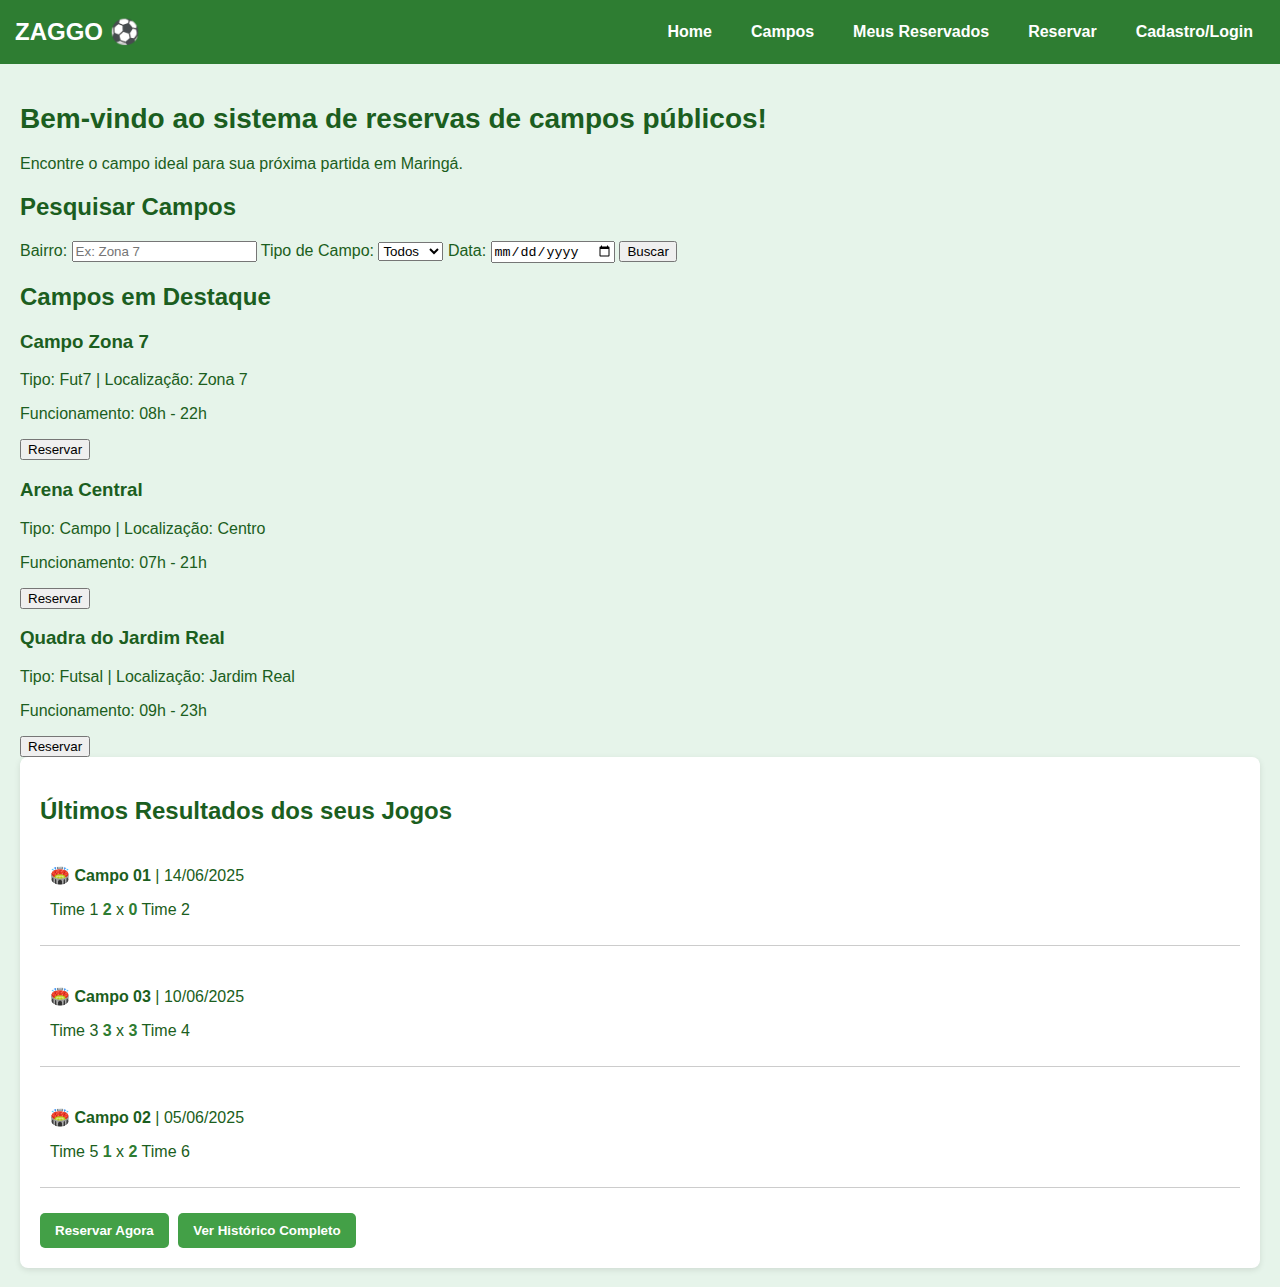
<file: frontend/TelaInicial/index.html>
<!DOCTYPE html>
<html lang="pt-br">
<head>
  <meta charset="UTF-8">
  <meta name="viewport" content="width=device-width, initial-scale=1.0">
  <title>ZAGGO - Home</title>
  <link rel="stylesheet" href="style.css">
</head>
<body class="home">
  <header>
    <div class="logo">ZAGGO <span class="bola">⚽</span></div>
    <nav>
  <a href="index.html">Home</a>
  <a href="../TelasDeReserva/TelaListadeCampos/listadecampos.html">Campos</a>
  <a href="../TelasDeReserva/TelaMinhas/minhasreservas.html">Meus Reservados</a>
  <a href="../TelasDeReserva/TelaReservaIndividual/reserva-individual.html">Reservar</a>
  <a href="../TelaCadastro/login-cadastro.html">Cadastro/Login</a>
</nav>

  </header>

  <main>
    <section class="boas-vindas">
      <h1>Bem-vindo ao sistema de reservas de campos públicos!</h1>
      <p>Encontre o campo ideal para sua próxima partida em Maringá.</p>
    </section>

    <section class="filtros">
      <h2>Pesquisar Campos</h2>
      <form>
        <label for="bairro">Bairro:</label>
        <input type="text" id="bairro" name="bairro" placeholder="Ex: Zona 7">

        <label for="tipo">Tipo de Campo:</label>
        <select id="tipo" name="tipo">
          <option value="">Todos</option>
          <option value="fut7">Fut7</option>
          <option value="campo">Campo</option>
          <option value="futsal">Futsal</option>
        </select>

        <label for="data">Data:</label>
        <input type="date" id="data" name="data">

        <button type="submit">Buscar</button>
      </form>
    </section>

    <section class="campos-destaque">
      <h2>Campos em Destaque</h2>
      <div class="campo">
        <h3>Campo Zona 7</h3>
        <p>Tipo: Fut7 | Localização: Zona 7</p>
        <p>Funcionamento: 08h - 22h</p>
        <button onclick="irPara('reserva.html')">Reservar</button>
      </div>
      <div class="campo">
        <h3>Arena Central</h3>
        <p>Tipo: Campo | Localização: Centro</p>
        <p>Funcionamento: 07h - 21h</p>
        <button onclick="irPara('reserva.html')">Reservar</button>
      </div>
      <div class="campo">
        <h3>Quadra do Jardim Real</h3>
        <p>Tipo: Futsal | Localização: Jardim Real</p>
        <p>Funcionamento: 09h - 23h</p>
        <button onclick="irPara('reserva.html')">Reservar</button>
      </div>
    </section>

    <section class="resultados">
      <h2>Últimos Resultados dos seus Jogos</h2>
      <div class="jogo">
        <p><strong>🏟️ Campo 01</strong> | 14/06/2025</p>
        <p>Time 1 <span class="placar">2</span> x <span class="placar">0</span> Time 2</p>
      </div>
      <div class="jogo">
        <p><strong>🏟️ Campo 03</strong> | 10/06/2025</p>
        <p>Time 3 <span class="placar">3</span> x <span class="placar">3</span> Time 4</p>
      </div>
      <div class="jogo">
        <p><strong>🏟️ Campo 02</strong> | 05/06/2025</p>
        <p>Time 5 <span class="placar">1</span> x <span class="placar">2</span> Time 6</p>
      </div>

      <div class="botoes">
        <button onclick="irPara('reserva.html')">Reservar Agora</button>
        <button onclick="irPara('historico.html')">Ver Histórico Completo</button>
      </div>
    </section>
  </main>

  <script>
    function irPara(pagina) {
      window.location.href = pagina;
    }
  </script>
</body>
</html>
</file>
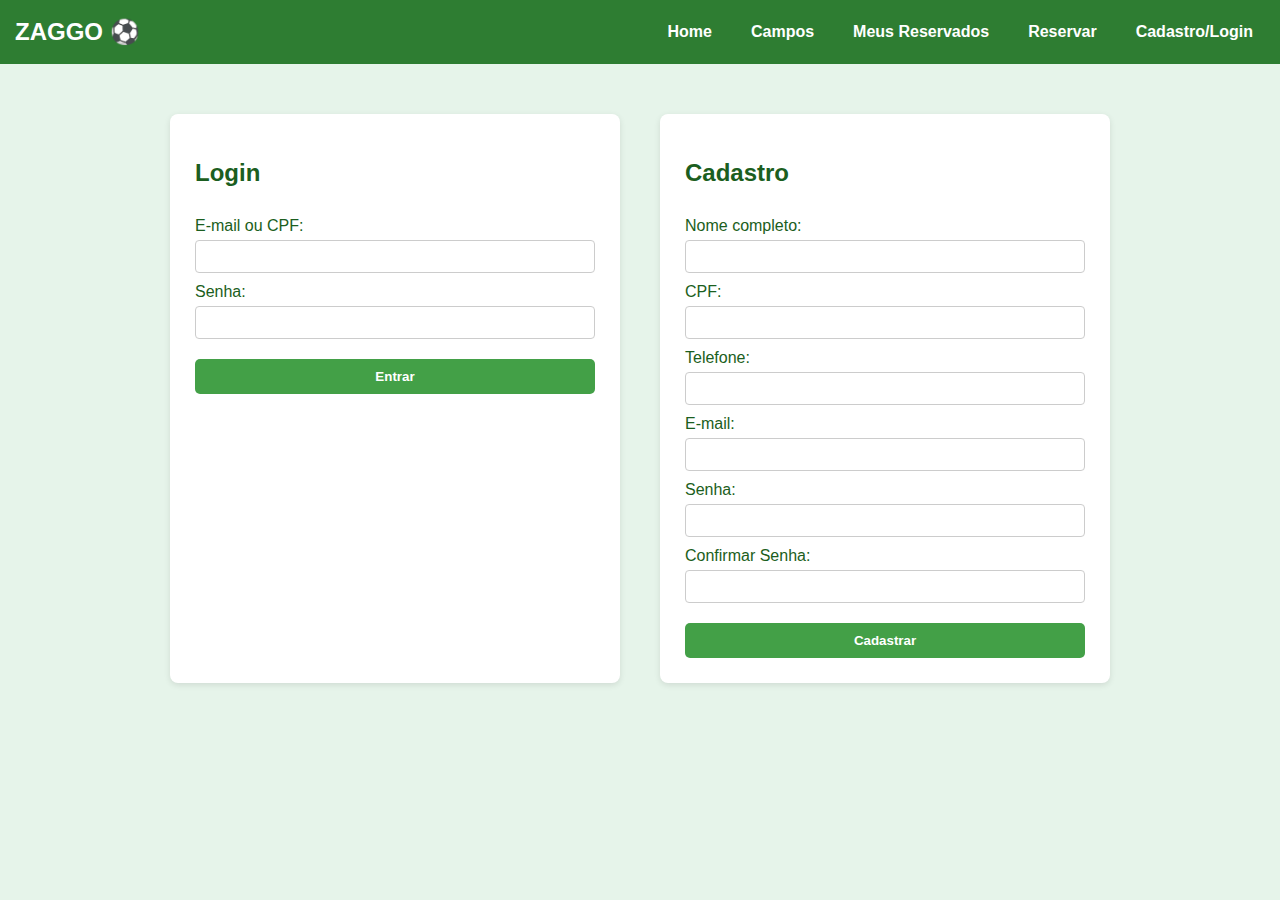
<file: frontend/TelaCadastro/login-cadastro.html>
<!DOCTYPE html>
<html lang="pt-br">
<head>
  <meta charset="UTF-8">
  <meta name="viewport" content="width=device-width, initial-scale=1.0">
  <title>ZAGGO - Login e Cadastro</title>
  <link rel="stylesheet" href="style.css">
</head>
<body class="login-cadastro">
  <header>
    <div class="logo">ZAGGO <span class="bola">⚽</span></div>
    <nav>
      <a href="../TelaInicial/index.html">Home</a>
      <a href="../TelasDeReserva/TelaListadeCampos/listadecampos.html">Campos</a>
      <a href="../TelasDeReserva/TelaMinhas/minhasreservas.html">Meus Reservados</a>
      <a href="../TelasDeReserva/TelaReservaIndividual/reserva-individual.html">Reservar</a>
      <a href="login-cadastro.html">Cadastro/Login</a>
    </nav>


  </header>

  <main>
    <section class="login-section">
      <h2>Login</h2>
      <form onsubmit="return loginUsuario(event)">
        <label for="login-email">E-mail ou CPF:</label>
        <input type="text" id="login-email" required>

        <label for="login-senha">Senha:</label>
        <input type="password" id="login-senha" required>

        <button type="submit">Entrar</button>
      </form>
    </section>

    <section class="cadastro-section">
      <h2>Cadastro</h2>
      <form onsubmit="return cadastrarUsuario(event)">
        <label for="nome">Nome completo:</label>
        <input type="text" id="nome" required>

        <label for="cpf">CPF:</label>
        <input type="text" id="cpf" required>

        <label for="telefone">Telefone:</label>
        <input type="text" id="telefone" required>

        <label for="email">E-mail:</label>
        <input type="email" id="email" required>

        <label for="senha">Senha:</label>
        <input type="password" id="senha" required>

        <label for="confirmar">Confirmar Senha:</label>
        <input type="password" id="confirmar" required>

        <button type="submit">Cadastrar</button>
      </form>
    </section>
  </main>

  <script>
    function loginUsuario(event) {
      event.preventDefault();
      alert("Login realizado com sucesso! (simulado)");
      // Redirecionar ou autenticar...
    }

    function cadastrarUsuario(event) {
      event.preventDefault();
      const senha = document.getElementById("senha").value;
      const confirmar = document.getElementById("confirmar").value;

      if (senha !== confirmar) {
        alert("As senhas não coincidem!");
        return false;
      }

      alert("Cadastro realizado com sucesso! (simulado)");
      // Salvar dados ou enviar para a API...
    }
  </script>
</body>
</html>
</file>
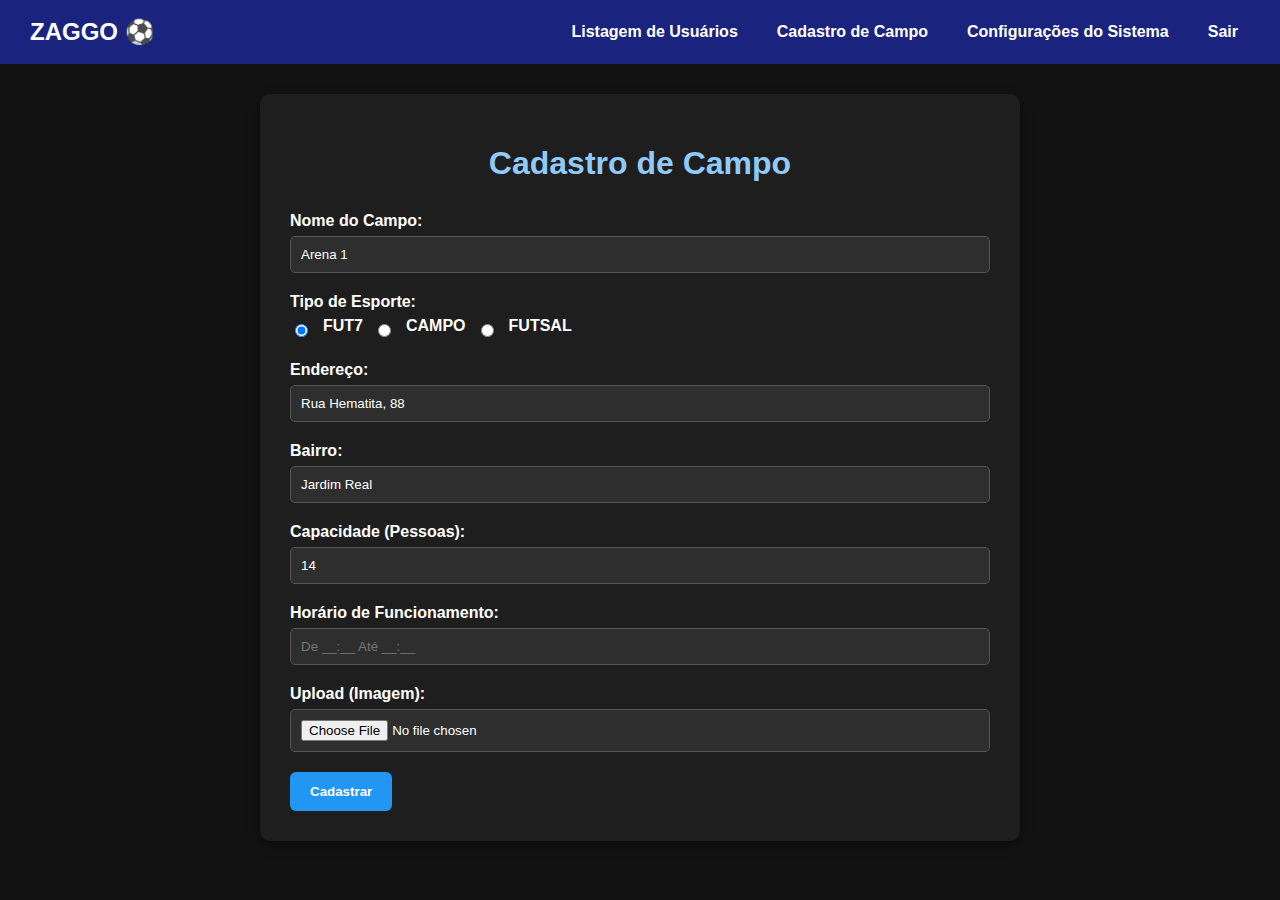
<file: frontend/ADM/CadastroDeCampo/CadastroDeCampo.html>
<!DOCTYPE html>
<html lang="pt-br">
<head>
  <meta charset="UTF-8">
  <meta name="viewport" content="width=device-width, initial-scale=1.0">
  <title>ZAGGO - Cadastro de Campo (ADM)</title>
  <link rel="stylesheet" href="style.css">
</head>
<body class="cadastro-campo">
  <header>
    <div class="logo">ZAGGO ⚽</div>
    <nav>
      <a href="../ListagemUsuarios/ListagemUsuarios.html">Listagem de Usuários</a>
      <a href="CadastroDeCampo.html">Cadastro de Campo</a>
      <a href="../ConfiguracaoSistema/ConfiguracaoSistema.html">Configurações do Sistema</a>
      <a href="../../TelaInicial/index.html">Sair</a>
    </nav>
  </header>

  <main>
    <section class="cadastro-container">
      <h1>Cadastro de Campo</h1>
      <form>
        <div class="form-linha">
          <label for="nome">Nome do Campo:</label>
          <input type="text" id="nome" name="nome" value="Arena 1" required>
        </div>

        <div class="form-linha">
          <label for="tipo">Tipo de Esporte:</label>
          <div class="botoes-tipo">
            <input type="radio" id="fut7" name="tipo" value="fut7" checked>
            <label for="fut7">FUT7</label>
            <input type="radio" id="campo" name="tipo" value="campo">
            <label for="campo">CAMPO</label>
            <input type="radio" id="futsal" name="tipo" value="futsal">
            <label for="futsal">FUTSAL</label>
          </div>
        </div>

        <div class="form-linha">
          <label for="endereco">Endereço:</label>
          <input type="text" id="endereco" name="endereco" value="Rua Hematita, 88" required>
        </div>

        <div class="form-linha">
          <label for="bairro">Bairro:</label>
          <input type="text" id="bairro" name="bairro" value="Jardim Real" required>
        </div>

        <div class="form-linha">
          <label for="capacidade">Capacidade (Pessoas):</label>
          <input type="number" id="capacidade" name="capacidade" value="14" required>
        </div>

        <div class="form-linha">
          <label for="horario">Horário de Funcionamento:</label>
          <input type="text" id="horario" name="horario" placeholder="De __:__ Até __:__">
        </div>

        <div class="form-linha">
          <label for="imagem">Upload (Imagem):</label>
          <input type="file" id="imagem" name="imagem" accept="image/*">
        </div>

        <button type="submit">Cadastrar</button>
      </form>
    </section>
  </main>
</body>
</html>
</file>
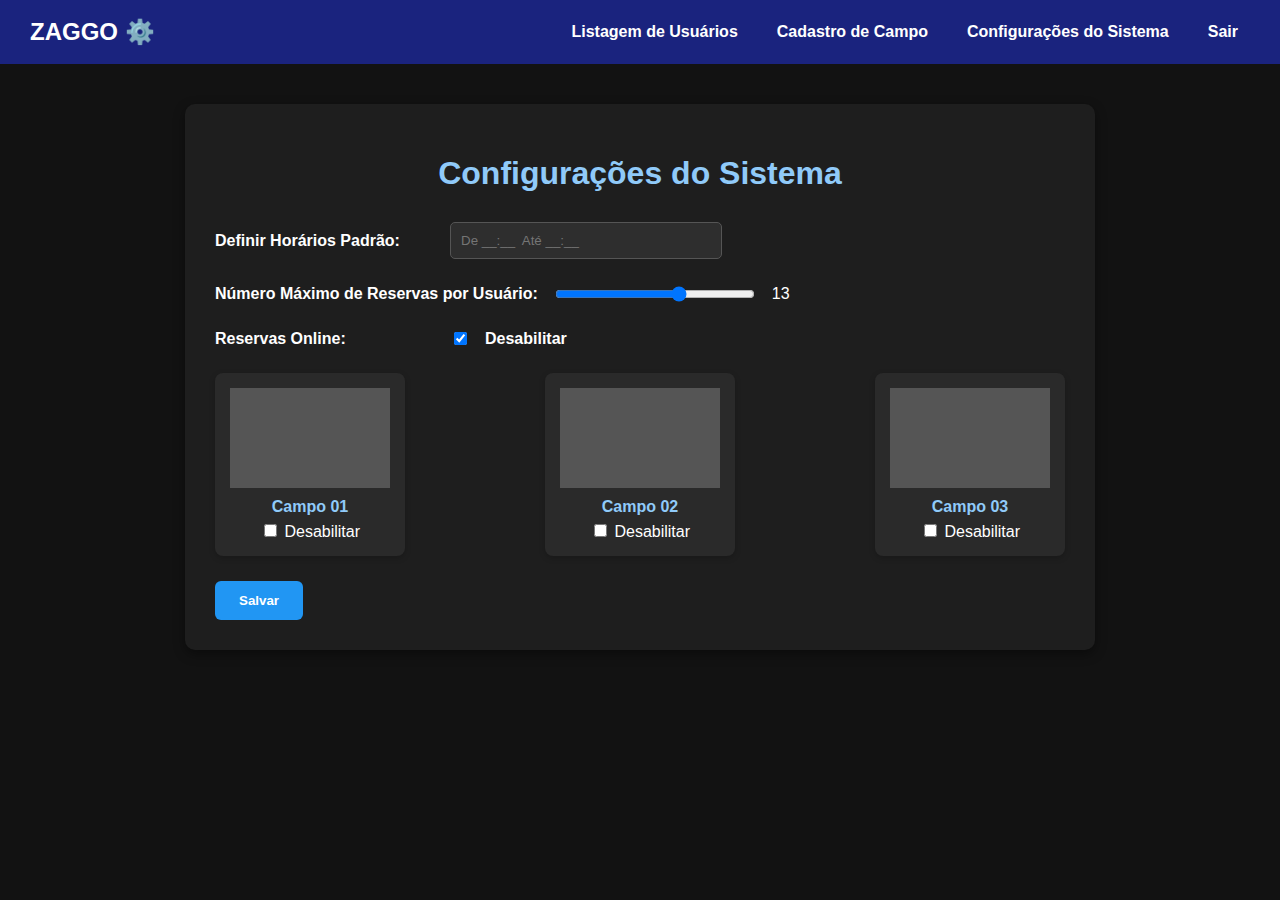
<file: frontend/ADM/ConfiguracaoSistema/ConfiguracaoSistema.html>
<!DOCTYPE html>
<html lang="pt-br">
<head>
  <meta charset="UTF-8">
  <meta name="viewport" content="width=device-width, initial-scale=1.0">
  <title>ZAGGO - Configurações do Sistema</title>
  <link rel="stylesheet" href="style.css">
</head>
<body class="configuracoes-sistema">
  <header>
    <div class="logo">ZAGGO ⚙️</div>
    <nav>
      <a href="../ListagemUsuarios/ListagemUsuarios.html">Listagem de Usuários</a>
      <a href="../CadastroDeCampo/CadastroDeCampo.html">Cadastro de Campo</a>
      <a href="ConfiguracaoSistema.html">Configurações do Sistema</a>
      <a href="../../TelaInicial/index.html">Sair</a>
    </nav>
  </header>

  <main>
    <section class="config-container">
      <h1>Configurações do Sistema</h1>

      <form>
        <div class="linha">
          <label>Definir Horários Padrão:</label>
          <input type="text" placeholder="De __:__  Até __:__">
        </div>

        <div class="linha">
          <label for="max-reservas">Número Máximo de Reservas por Usuário:</label>
          <input type="range" id="max-reservas" name="max-reservas" min="1" max="20" value="13">
          <span id="valor-range">13</span>
        </div>

        <div class="linha">
          <label>Reservas Online:</label>
          <input type="checkbox" checked>
          <label>Desabilitar</label>
        </div>

        <div class="campos-lista">
          <div class="campo-box">
            <div class="imagem"></div>
            <p>Campo 01</p>
            <input type="checkbox">
            <label>Desabilitar</label>
          </div>

          <div class="campo-box">
            <div class="imagem"></div>
            <p>Campo 02</p>
            <input type="checkbox">
            <label>Desabilitar</label>
          </div>

          <div class="campo-box">
            <div class="imagem"></div>
            <p>Campo 03</p>
            <input type="checkbox">
            <label>Desabilitar</label>
          </div>
        </div>

        <button type="submit">Salvar</button>
      </form>
    </section>
  </main>

  <script>
    const range = document.getElementById("max-reservas");
    const valor = document.getElementById("valor-range");
    range.addEventListener("input", () => {
      valor.textContent = range.value;
    });
  </script>
</body>
</html>
</file>
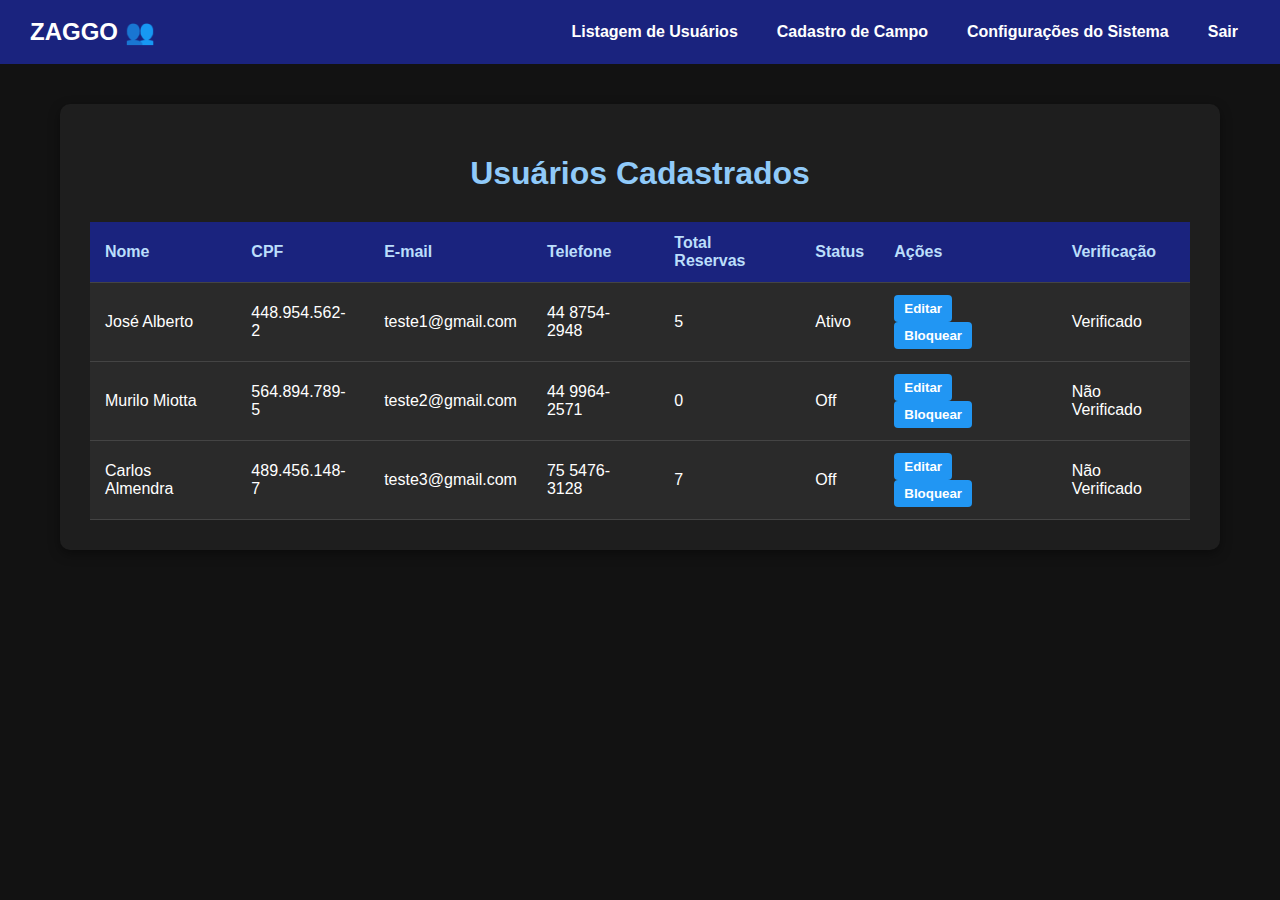
<file: frontend/ADM/ListagemUsuarios/ListagemUsuarios.html>
<!DOCTYPE html>
<html lang="pt-br">
<head>
  <meta charset="UTF-8">
  <meta name="viewport" content="width=device-width, initial-scale=1.0">
  <title>ZAGGO - Listagem de Usuários</title>
  <link rel="stylesheet" href="style.css">
</head>
<body class="listagem-usuarios">
  <header>
    <div class="logo">ZAGGO 👥</div>
    <nav>
      <a href="ListagemUsuarios.html">Listagem de Usuários</a>
      <a href="../CadastroDeCampo/CadastroDeCampo.html">Cadastro de Campo</a>
      <a href="../ConfiguracaoSistema/ConfiguracaoSistema.html">Configurações do Sistema</a>
      <a href="../../TelaInicial/index.html">Sair</a>
    </nav>
  </header>

  <main>
    <section class="usuarios-container">
      <h1>Usuários Cadastrados</h1>
      <table>
        <thead>
          <tr>
            <th>Nome</th>
            <th>CPF</th>
            <th>E-mail</th>
            <th>Telefone</th>
            <th>Total Reservas</th>
            <th>Status</th>
            <th>Ações</th>
            <th>Verificação</th>
          </tr>
        </thead>
        <tbody>
          <tr>
            <td>José Alberto</td>
            <td>448.954.562-2</td>
            <td>teste1@gmail.com</td>
            <td>44 8754-2948</td>
            <td>5</td>
            <td>Ativo</td>
            <td><button>Editar</button> <button>Bloquear</button></td>
            <td>Verificado</td>
          </tr>
          <tr>
            <td>Murilo Miotta</td>
            <td>564.894.789-5</td>
            <td>teste2@gmail.com</td>
            <td>44 9964-2571</td>
            <td>0</td>
            <td>Off</td>
            <td><button>Editar</button> <button>Bloquear</button></td>
            <td>Não Verificado</td>
          </tr>
          <tr>
            <td>Carlos Almendra</td>
            <td>489.456.148-7</td>
            <td>teste3@gmail.com</td>
            <td>75 5476-3128</td>
            <td>7</td>
            <td>Off</td>
            <td><button>Editar</button> <button>Bloquear</button></td>
            <td>Não Verificado</td>
          </tr>
        </tbody>
      </table>
    </section>
  </main>
</body>
</html>
</file>
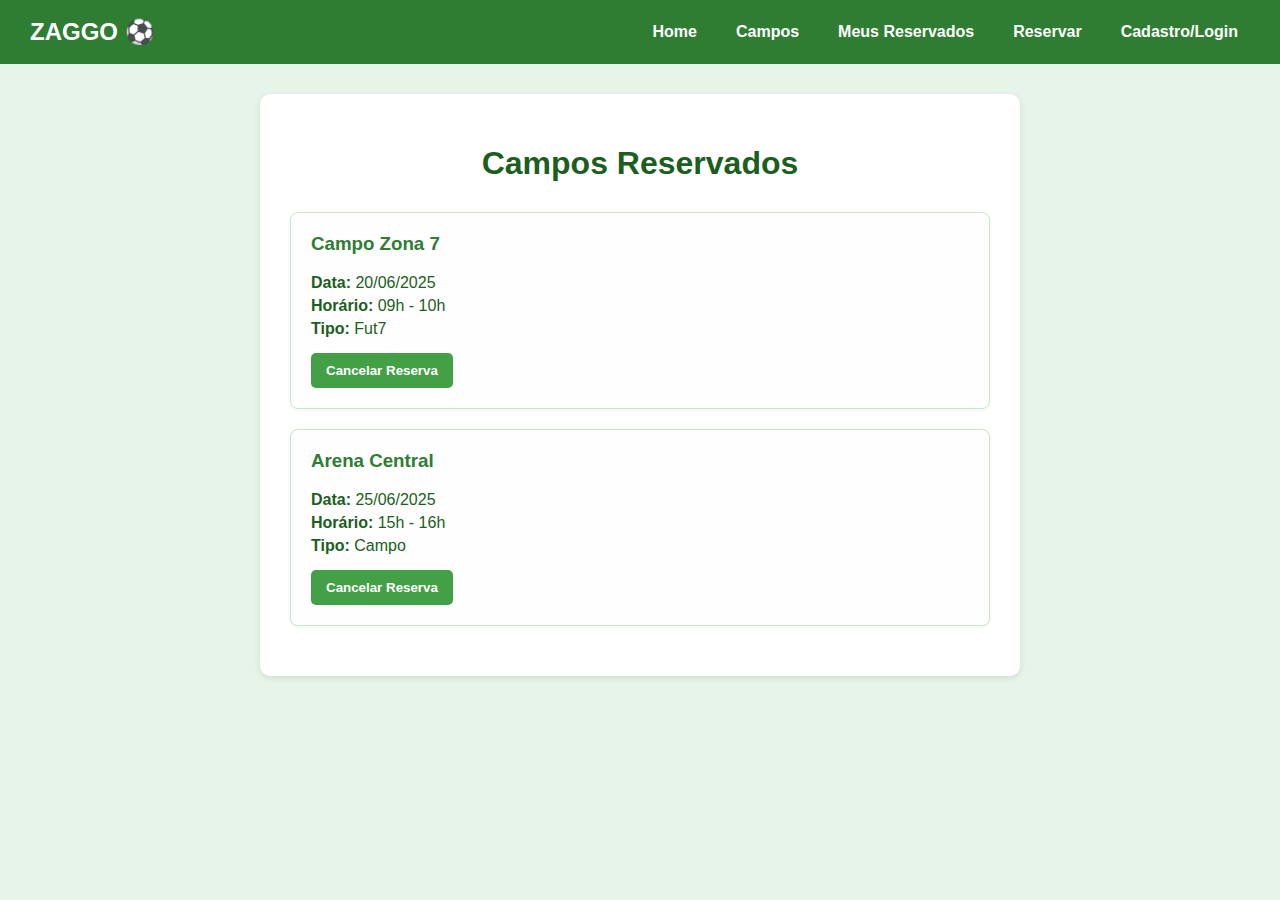
<file: frontend/TelasDeReserva/TelaMinhas/minhasreservas.html>
<!DOCTYPE html>
<html lang="pt-br">
<head>
  <meta charset="UTF-8">
  <meta name="viewport" content="width=device-width, initial-scale=1.0">
  <title>ZAGGO - Meus Campos Reservados</title>
  <link rel="stylesheet" href="style.css">
</head>
<body class="campos-reservados">
  <header>
    <div class="logo">ZAGGO <span class="bola">⚽</span></div>
    <nav>
      <a href="../../TelaInicial/index.html">Home</a>
      <a href="../TelaListadeCampos/listadecampos.html">Campos</a>
      <a href="minhasreservas.html">Meus Reservados</a>
      <a href="../TelaReservaIndividual/reserva-individual.html">Reservar</a>
      <a href="../../TelaCadastro/login-cadastro.html">Cadastro/Login</a>
    </nav>

  </header>

  <main>
    <section class="campos-reservados-container">
      <h1>Campos Reservados</h1>
      <div class="card-reserva">
        <h3>Campo Zona 7</h3>
        <p><strong>Data:</strong> 20/06/2025</p>
        <p><strong>Horário:</strong> 09h - 10h</p>
        <p><strong>Tipo:</strong> Fut7</p>
        <button onclick="cancelarReserva(this)">Cancelar Reserva</button>
      </div>

      <div class="card-reserva">
        <h3>Arena Central</h3>
        <p><strong>Data:</strong> 25/06/2025</p>
        <p><strong>Horário:</strong> 15h - 16h</p>
        <p><strong>Tipo:</strong> Campo</p>
        <button onclick="cancelarReserva(this)">Cancelar Reserva</button>
      </div>
    </section>
  </main>

  <script>
    function cancelarReserva(botao) {
      const card = botao.closest(".card-reserva");
      const nomeCampo = card.querySelector("h3").innerText;
      if (confirm(`Deseja cancelar a reserva de ${nomeCampo}?`)) {
        card.remove();
        alert("Reserva cancelada com sucesso.");
      }
    }
  </script>
</body>
</html>
</file>
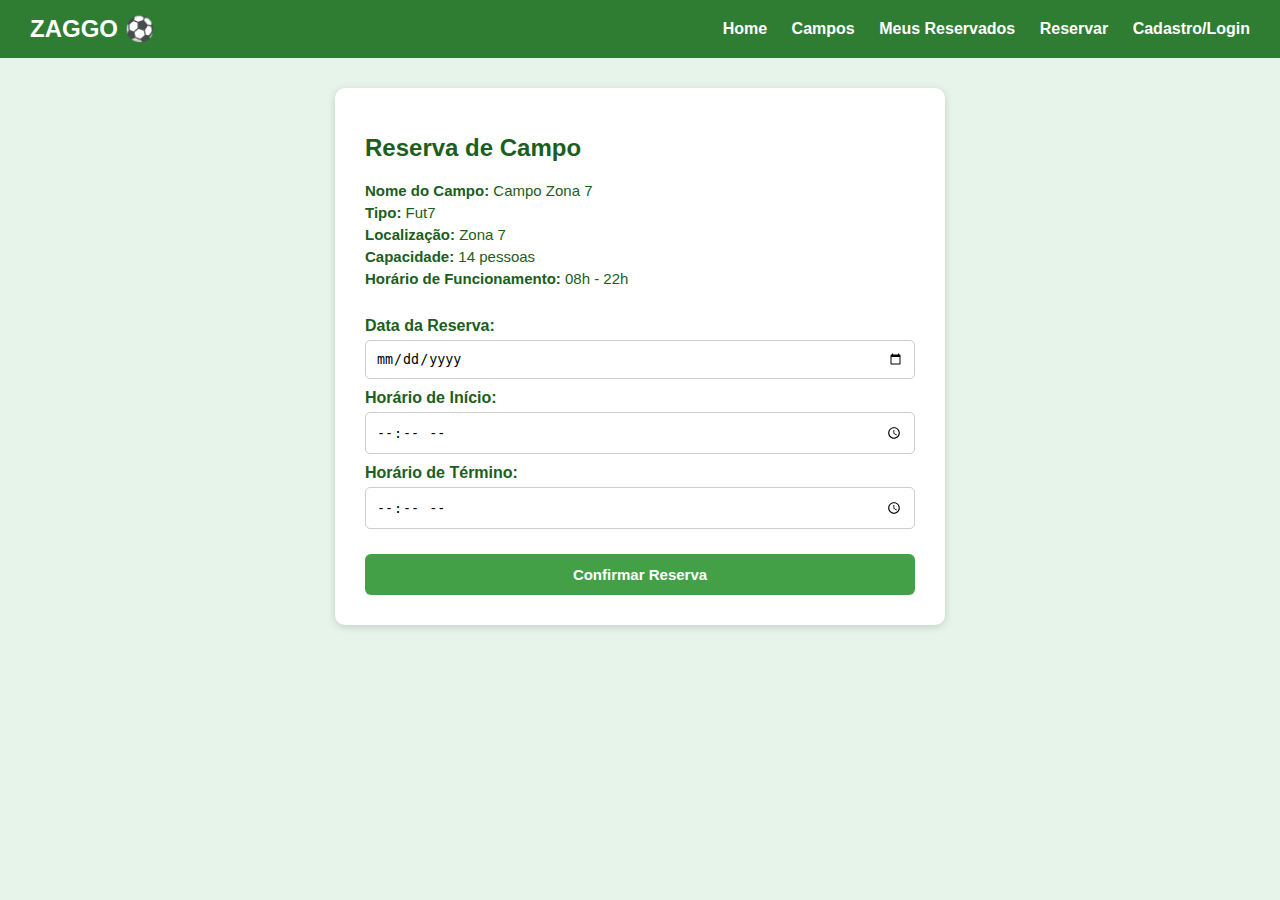
<file: frontend/TelasDeReserva/TelaReservaIndividual/reserva-individual.html>
<!DOCTYPE html>
<html lang="pt-br">
<head>
  <meta charset="UTF-8">
  <meta name="viewport" content="width=device-width, initial-scale=1.0">
  <title>ZAGGO - Reservar Campo</title>
  <link rel="stylesheet" href="style.css">
</head>
<body class="reserva-campo">
  <header>
    <div class="logo">ZAGGO <span class="bola">⚽</span></div>
    <nav>
      <a href="../../TelaInicial/index.html">Home</a>
      <a href="../TelaListadeCampos/listadecampos.html">Campos</a>
      <a href="../TelaMinhas/minhasreservas.html">Meus Reservados</a>
      <a href="reserva-individual.html">Reservar</a>
      <a href="../../TelaCadastro/login-cadastro.html">Cadastro/Login</a>
    </nav>

  </header>

  <main>
    <section class="reserva-container">
      <h1>Reserva de Campo</h1>

      <div class="info-campo">
        <p><strong>Nome do Campo:</strong> Campo Zona 7</p>
        <p><strong>Tipo:</strong> Fut7</p>
        <p><strong>Localização:</strong> Zona 7</p>
        <p><strong>Capacidade:</strong> 14 pessoas</p>
        <p><strong>Horário de Funcionamento:</strong> 08h - 22h</p>
      </div>

      <form onsubmit="return reservarCampo(event)">
        <label for="data">Data da Reserva:</label>
        <input type="date" id="data" required>

        <label for="hora-inicio">Horário de Início:</label>
        <input type="time" id="hora-inicio" required>

        <label for="hora-fim">Horário de Término:</label>
        <input type="time" id="hora-fim" required>

        <button type="submit">Confirmar Reserva</button>
      </form>
    </section>
  </main>

  <script>
    function reservarCampo(event) {
      event.preventDefault();
      const data = document.getElementById("data").value;
      const inicio = document.getElementById("hora-inicio").value;
      const fim = document.getElementById("hora-fim").value;

      if (inicio >= fim) {
        alert("O horário de início deve ser menor que o de término.");
        return;
      }

      alert(`Reserva confirmada para o dia ${data}, das ${inicio} às ${fim}.`);
      // Aqui você pode chamar uma API ou salvar os dados no banco
    }
  </script>
</body>
</html>
</file>
<file: frontend/TelaInicial/style.css>
body.home {
  margin: 0;
  font-family: Arial, sans-serif;
  background-color: #e6f4ea;
  color: #1b5e20;
}

header {
  background-color: #2e7d32;
  color: white;
  padding: 15px;
  display: flex;
  justify-content: space-between;
  align-items: center;
}

.logo {
  font-size: 24px;
  font-weight: bold;
}

nav {
  display: flex;
  gap: 15px;
}

nav a {
  color: white;
  text-decoration: none;
  font-weight: bold;
  padding: 8px 12px;
  border-radius: 5px;
  transition: background-color 0.3s;
}

nav a:hover {
  background-color: #1b5e20;
}

main {
  padding: 20px;
}

.boas-vindas h1 {
  font-size: 28px;
  margin-bottom: 20px;
}

.resultados {
  background-color: #ffffff;
  border-radius: 8px;
  padding: 20px;
  box-shadow: 0 2px 6px rgba(0, 0, 0, 0.1);
}

.resultados h2 {
  color: #1b5e20;
  margin-bottom: 15px;
}

.jogo {
  margin-bottom: 15px;
  padding: 10px;
  border-bottom: 1px solid #ccc;
}

.placar {
  font-weight: bold;
  color: #2e7d32;
}

.botoes button {
  background-color: #43a047;
  color: white;
  padding: 10px 15px;
  margin: 10px 5px 0 0;
  border: none;
  border-radius: 5px;
  cursor: pointer;
  font-weight: bold;
}

.botoes button:hover {
  background-color: #2e7d32;
}
</file>
<file: frontend/TelaCadastro/style.css>
body.login-cadastro {
  margin: 0;
  font-family: Arial, sans-serif;
  background-color: #e6f4ea;
  color: #1b5e20;
  display: flex;
  flex-direction: column;
  align-items: center;
}

/* Header com logo e menu */
header {
  background-color: #2e7d32;
  color: white;
  width: 100%;
  padding: 15px;
  display: flex;
  justify-content: space-between;
  align-items: center;
  flex-wrap: wrap;
}

.logo {
  font-size: 24px;
  font-weight: bold;
  margin-left: 15px;
}

nav {
  display: flex;
  gap: 15px;
  margin-right: 15px;
}

nav a {
  color: white;
  text-decoration: none;
  font-weight: bold;
  padding: 8px 12px;
  border-radius: 5px;
  transition: background-color 0.3s ease;
}

nav a:hover {
  background-color: #1b5e20;
}

main {
  display: flex;
  flex-wrap: wrap;
  justify-content: center;
  gap: 40px;
  margin-top: 30px;
  padding: 20px;
  width: 100%;
  max-width: 1200px;
}

section {
  background-color: #ffffff;
  padding: 25px;
  border-radius: 8px;
  box-shadow: 0 2px 6px rgba(0,0,0,0.1);
  width: 100%;
  max-width: 400px;
}

section h2 {
  margin-bottom: 20px;
  color: #1b5e20;
}

form {
  display: flex;
  flex-direction: column;
}

form label {
  margin-top: 10px;
  margin-bottom: 5px;
}

form input {
  padding: 8px;
  border: 1px solid #ccc;
  border-radius: 4px;
}

form button {
  margin-top: 20px;
  padding: 10px;
  background-color: #43a047;
  color: white;
  border: none;
  border-radius: 5px;
  font-weight: bold;
  cursor: pointer;
}

form button:hover {
  background-color: #2e7d32;
}
</file>
<file: frontend/ADM/CadastroDeCampo/style.css>
body.cadastro-campo {
  margin: 0;
  font-family: Arial, sans-serif;
  background-color: #121212;
  color: #ffffff;
}

header {
  background-color: #1a237e;
  color: white;
  padding: 15px 30px;
  display: flex;
  justify-content: space-between;
  align-items: center;
}

.logo {
  font-size: 24px;
  font-weight: bold;
}

nav {
  display: flex;
  gap: 15px;
}

nav a {
  color: white;
  text-decoration: none;
  font-weight: bold;
  padding: 8px 12px;
  border-radius: 4px;
  transition: background-color 0.3s;
}

nav a:hover {
  background-color: #0d47a1;
}

main {
  padding: 30px;
  display: flex;
  justify-content: center;
}

.cadastro-container {
  background-color: #1e1e1e;
  padding: 30px;
  border-radius: 10px;
  box-shadow: 0 4px 12px rgba(0, 0, 0, 0.4);
  width: 100%;
  max-width: 700px;
}

.cadastro-container h1 {
  color: #90caf9;
  margin-bottom: 30px;
  text-align: center;
}

form {
  display: flex;
  flex-direction: column;
  gap: 20px;
}

.form-linha {
  display: flex;
  flex-direction: column;
}

.form-linha label {
  margin-bottom: 6px;
  font-weight: bold;
}

.form-linha input[type="text"],
.form-linha input[type="number"],
.form-linha input[type="file"],
.form-linha select {
  padding: 10px;
  background-color: #2e2e2e;
  color: white;
  border: 1px solid #555;
  border-radius: 5px;
}

.botoes-tipo {
  display: flex;
  gap: 10px;
  align-items: center;
}

.botoes-tipo input[type="radio"] {
  margin-right: 5px;
}

form button {
  align-self: flex-start;
  padding: 12px 20px;
  background-color: #2196f3;
  color: white;
  border: none;
  border-radius: 6px;
  font-weight: bold;
  cursor: pointer;
  transition: background-color 0.3s ease;
}

form button:hover {
  background-color: #1976d2;
}
</file>
<file: frontend/ADM/ConfiguracaoSistema/style.css>
body.configuracoes-sistema {
  margin: 0;
  font-family: Arial, sans-serif;
  background-color: #121212;
  color: #ffffff;
}

header {
  background-color: #1a237e;
  color: white;
  padding: 15px 30px;
  display: flex;
  justify-content: space-between;
  align-items: center;
}

.logo {
  font-size: 24px;
  font-weight: bold;
}

nav {
  display: flex;
  gap: 15px;
}

nav a {
  color: white;
  text-decoration: none;
  font-weight: bold;
  padding: 8px 12px;
  border-radius: 4px;
  transition: background-color 0.3s;
}

nav a:hover {
  background-color: #0d47a1;
}

main {
  padding: 40px 20px;
  display: flex;
  justify-content: center;
}

.config-container {
  background-color: #1e1e1e;
  padding: 30px;
  border-radius: 10px;
  box-shadow: 0 4px 12px rgba(0, 0, 0, 0.4);
  width: 100%;
  max-width: 850px;
}

.config-container h1 {
  color: #90caf9;
  margin-bottom: 30px;
  text-align: center;
}

form {
  display: flex;
  flex-direction: column;
  gap: 25px;
}

.linha {
  display: flex;
  align-items: center;
  gap: 15px;
  flex-wrap: wrap;
}

.linha label {
  font-weight: bold;
  min-width: 220px;
}

.linha input[type="text"] {
  padding: 10px;
  background-color: #2e2e2e;
  border: 1px solid #555;
  color: white;
  border-radius: 5px;
  width: 250px;
}

.linha input[type="range"] {
  width: 200px;
}

.campos-lista {
  display: flex;
  gap: 20px;
  justify-content: space-between;
  flex-wrap: wrap;
}

.campo-box {
  background-color: #2a2a2a;
  border-radius: 8px;
  padding: 15px;
  text-align: center;
  width: 160px;
  box-shadow: 0 2px 6px rgba(0,0,0,0.2);
}

.campo-box .imagem {
  width: 100%;
  height: 100px;
  background-color: #555;
  margin-bottom: 10px;
}

.campo-box p {
  margin: 5px 0;
  font-weight: bold;
  color: #90caf9;
}

button[type="submit"] {
  align-self: flex-start;
  padding: 12px 24px;
  background-color: #2196f3;
  color: white;
  border: none;
  border-radius: 6px;
  font-weight: bold;
  cursor: pointer;
  transition: background-color 0.3s ease;
}

button[type="submit"]:hover {
  background-color: #1976d2;
}
</file>
<file: frontend/ADM/ListagemUsuarios/style.css>
body.listagem-usuarios {
  margin: 0;
  font-family: Arial, sans-serif;
  background-color: #121212;
  color: #ffffff;
}

header {
  background-color: #1a237e;
  color: white;
  padding: 15px 30px;
  display: flex;
  justify-content: space-between;
  align-items: center;
}

.logo {
  font-size: 24px;
  font-weight: bold;
}

nav {
  display: flex;
  gap: 15px;
}

nav a {
  color: white;
  text-decoration: none;
  font-weight: bold;
  padding: 8px 12px;
  border-radius: 4px;
  transition: background-color 0.3s;
}

nav a:hover {
  background-color: #0d47a1;
}

main {
  padding: 40px 20px;
  display: flex;
  justify-content: center;
}

.usuarios-container {
  background-color: #1e1e1e;
  padding: 30px;
  border-radius: 10px;
  box-shadow: 0 4px 12px rgba(0, 0, 0, 0.4);
  width: 100%;
  max-width: 1100px;
}

.usuarios-container h1 {
  color: #90caf9;
  margin-bottom: 30px;
  text-align: center;
}

table {
  width: 100%;
  border-collapse: collapse;
  background-color: #2a2a2a;
  color: white;
}

th, td {
  padding: 12px 15px;
  border-bottom: 1px solid #444;
  text-align: left;
}

thead {
  background-color: #1a237e;
}

th {
  font-weight: bold;
  color: #bbdefb;
}

td button {
  background-color: #2196f3;
  border: none;
  color: white;
  padding: 6px 10px;
  border-radius: 4px;
  cursor: pointer;
  font-weight: bold;
  margin-right: 5px;
}

td button:hover {
  background-color: #1976d2;
}
</file>
<file: frontend/TelasDeReserva/TelaMinhas/style.css>
body.campos-reservados {
  margin: 0;
  font-family: Arial, sans-serif;
  background-color: #e6f4ea;
  color: #1b5e20;
}

header {
  background-color: #2e7d32;
  color: white;
  padding: 15px 30px;
  display: flex;
  justify-content: space-between;
  align-items: center;
}

.logo {
  font-size: 24px;
  font-weight: bold;
}

nav {
  display: flex;
  gap: 15px;
}

nav a {
  color: white;
  text-decoration: none;
  font-weight: bold;
  padding: 8px 12px;
  border-radius: 5px;
  transition: background-color 0.3s;
}

nav a:hover {
  background-color: #1b5e20;
}

main {
  padding: 30px 20px;
  display: flex;
  justify-content: center;
}

.campos-reservados-container {
  background-color: #ffffff;
  padding: 30px;
  border-radius: 10px;
  box-shadow: 0 2px 6px rgba(0,0,0,0.1);
  width: 100%;
  max-width: 700px;
}

.campos-reservados-container h1 {
  color: #1b5e20;
  margin-bottom: 30px;
  text-align: center;
}

.card-reserva {
  border: 1px solid #c8e6c9;
  border-radius: 8px;
  padding: 20px;
  margin-bottom: 20px;
  background-color: #fefefe;
  box-shadow: 0 1px 4px rgba(0,0,0,0.05);
}

.card-reserva h3 {
  margin-top: 0;
  color: #2e7d32;
}

.card-reserva p {
  margin: 5px 0;
}

.card-reserva button {
  margin-top: 10px;
  background-color: #43a047;
  color: white;
  border: none;
  padding: 10px 15px;
  border-radius: 5px;
  font-weight: bold;
  cursor: pointer;
  transition: background-color 0.3s;
}

.card-reserva button:hover {
  background-color: #2e7d32;
}
</file>
<file: frontend/TelasDeReserva/TelaReservaIndividual/style.css>
body.reserva-campo {
  margin: 0;
  font-family: Arial, sans-serif;
  background-color: #e6f4ea;
  color: #1b5e20;
}

header {
  background-color: #2e7d32;
  color: white;
  padding: 15px 30px;
  display: flex;
  justify-content: space-between;
  align-items: center;
}

.logo {
  font-size: 24px;
  font-weight: bold;
}

nav a {
  color: white;
  margin-left: 20px;
  text-decoration: none;
  font-weight: bold;
}

nav a:hover {
  text-decoration: underline;
}

main {
  padding: 30px 20px;
  display: flex;
  justify-content: center;
}

.reserva-container {
  background-color: #ffffff;
  padding: 30px;
  border-radius: 10px;
  box-shadow: 0 2px 8px rgba(0, 0, 0, 0.15);
  width: 100%;
  max-width: 550px;
}

.reserva-container h1 {
  color: #1b5e20;
  margin-bottom: 20px;
  font-size: 24px;
}

.info-campo p {
  margin: 5px 0;
  font-size: 15px;
}

form {
  margin-top: 20px;
  display: flex;
  flex-direction: column;
}

form label {
  margin-top: 10px;
  margin-bottom: 5px;
  font-weight: bold;
}

form input,
form select {
  padding: 10px;
  border: 1px solid #ccc;
  border-radius: 5px;
}

form button {
  margin-top: 25px;
  padding: 12px;
  background-color: #43a047;
  color: white;
  border: none;
  border-radius: 6px;
  font-weight: bold;
  cursor: pointer;
  font-size: 15px;
}

form button:hover {
  background-color: #2e7d32;
}
</file>
